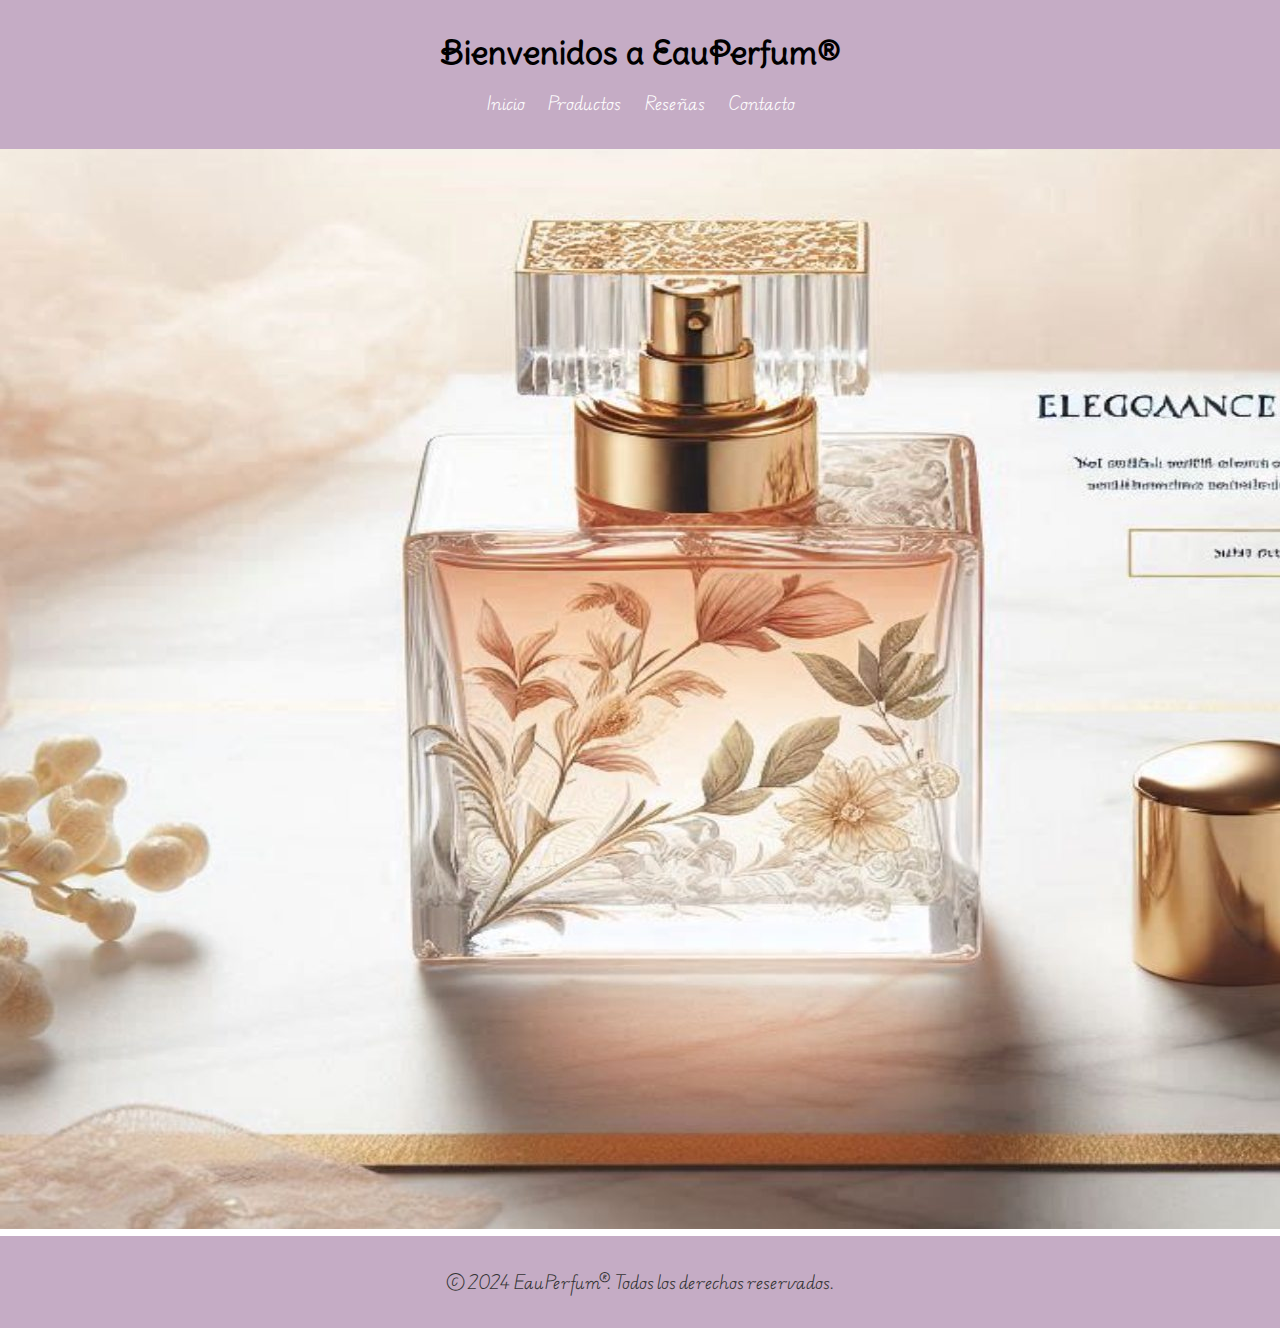
<file: index.html>
<!DOCTYPE html>
<html lang="es">
<head>
    <meta charset="UTF-8">
    <meta name="viewport" content="width=device-width, initial-scale=1.0">
    <title>EauPerfum®</title>
    <link rel="stylesheet" href="styles.css">
    <link rel="preconnect" href="https://fonts.googleapis.com">
    <link rel="preconnect" href="https://fonts.gstatic.com" crossorigin>
    <link href="https://fonts.googleapis.com/css2?family=Delius+Swash+Caps&family=Edu+AU+VIC+WA+NT+Pre:wght@400..700&display=swap" rel="stylesheet">
</head>
<body>
    <header>
        <h1>Bienvenidos a EauPerfum®</h1>
        <nav>
            <ul>
                <li><a href="index.html">Inicio</a></li>
                <li><a href="productos.html">Productos</a></li>
                <li><a href="resenas.html">Reseñas</a></li>
                <li><a href="contacto.html">Contacto</a></li>
            </ul>
        </nav>
    </header>

    <main>
        <section id="inicio">
            <img src="src/img/EuaPerfum perfume website image.png" alt="Imagen de bienvenida">
        </section>
    </main>

    <footer>
        <p>&copy; 2024 EauPerfum®. Todos los derechos reservados.</p>
    </footer>
</body>
</html>
</file>
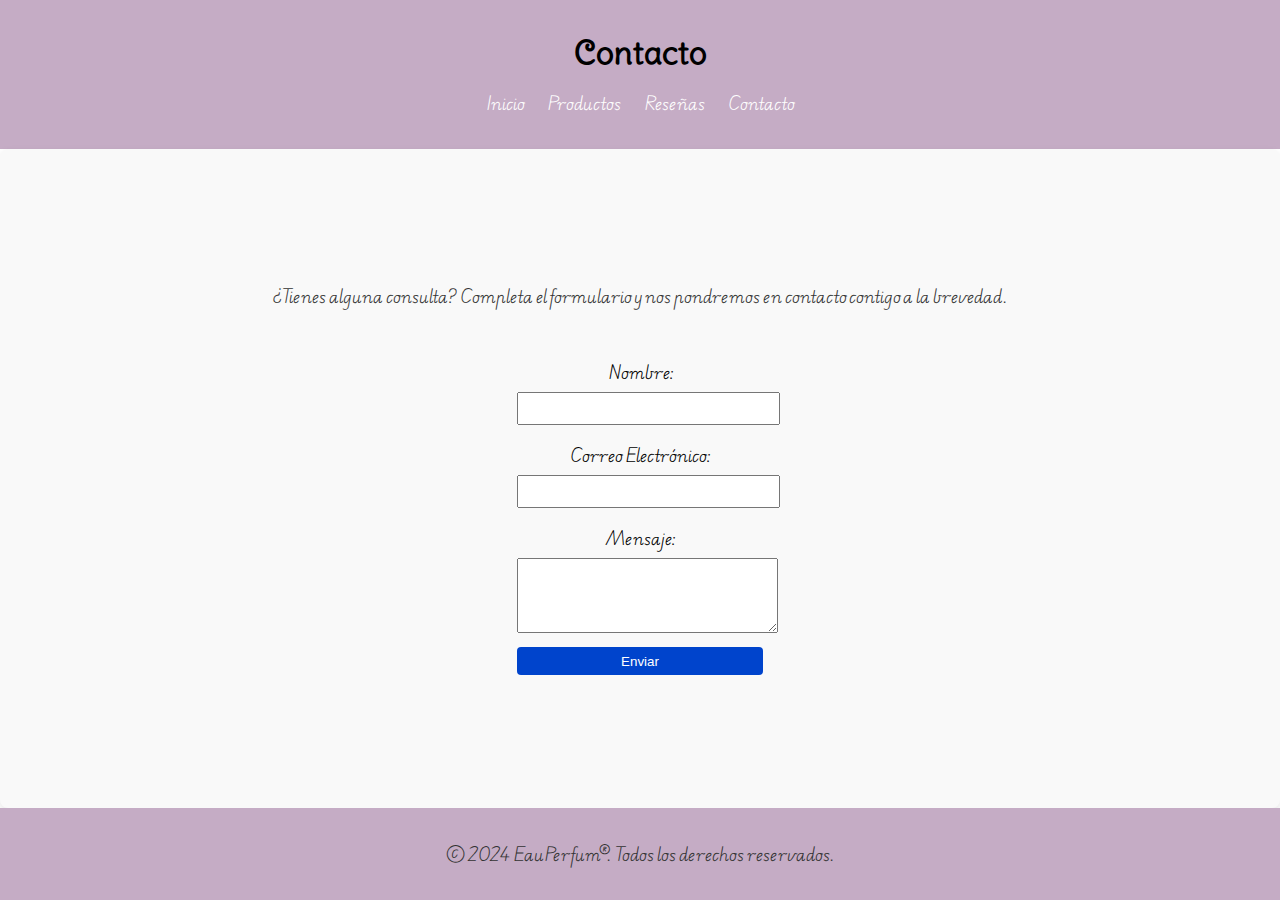
<file: contacto.html>
<!DOCTYPE html>
<html lang="es">
    <head>
        <meta charset="UTF-8">
        <meta name="viewport" content="width=device-width, initial-scale=1.0">
        <title>EauPerfum® Contacto</title>
        <link rel="stylesheet" href="styles.css">
        <link rel="preconnect" href="https://fonts.googleapis.com">
        <link rel="preconnect" href="https://fonts.gstatic.com" crossorigin>
        <link href="https://fonts.googleapis.com/css2?family=Delius+Swash+Caps&family=Edu+AU+VIC+WA+NT+Pre:wght@400..700&display=swap" rel="stylesheet">
    </head>
<body>
    <header>
        <h1>Contacto</h1>
        <nav>
            <ul>
                <li><a href="index.html">Inicio</a></li>
                <li><a href="productos.html">Productos</a></li>
                <li><a href="resenas.html">Reseñas</a></li>
                <li><a href="contacto.html">Contacto</a></li>
            </ul>
        </nav>
    </header>

    <main>
        <section id="contact-form">
            <p>¿Tienes alguna consulta? Completa el formulario y nos pondremos en contacto contigo a la brevedad.</p>
            <form action="https://formspree.io/f/mpwzrebq" method="POST">
                <label for="nombre">Nombre:</label>
                <input type="text" id="nombre" name="nombre" required>

                <label for="email">Correo Electrónico:</label>
                <input type="email" id="email" name="email" required>

                <label for="mensaje">Mensaje:</label>
                <textarea id="mensaje" name="mensaje" rows="4" required></textarea>

                <button type="submit">Enviar</button>
            </form>
        </section>
    </main>

    <footer>
        <p>&copy; 2024 EauPerfum®. Todos los derechos reservados.</p>
    </footer>
</body>
</html>
</file>
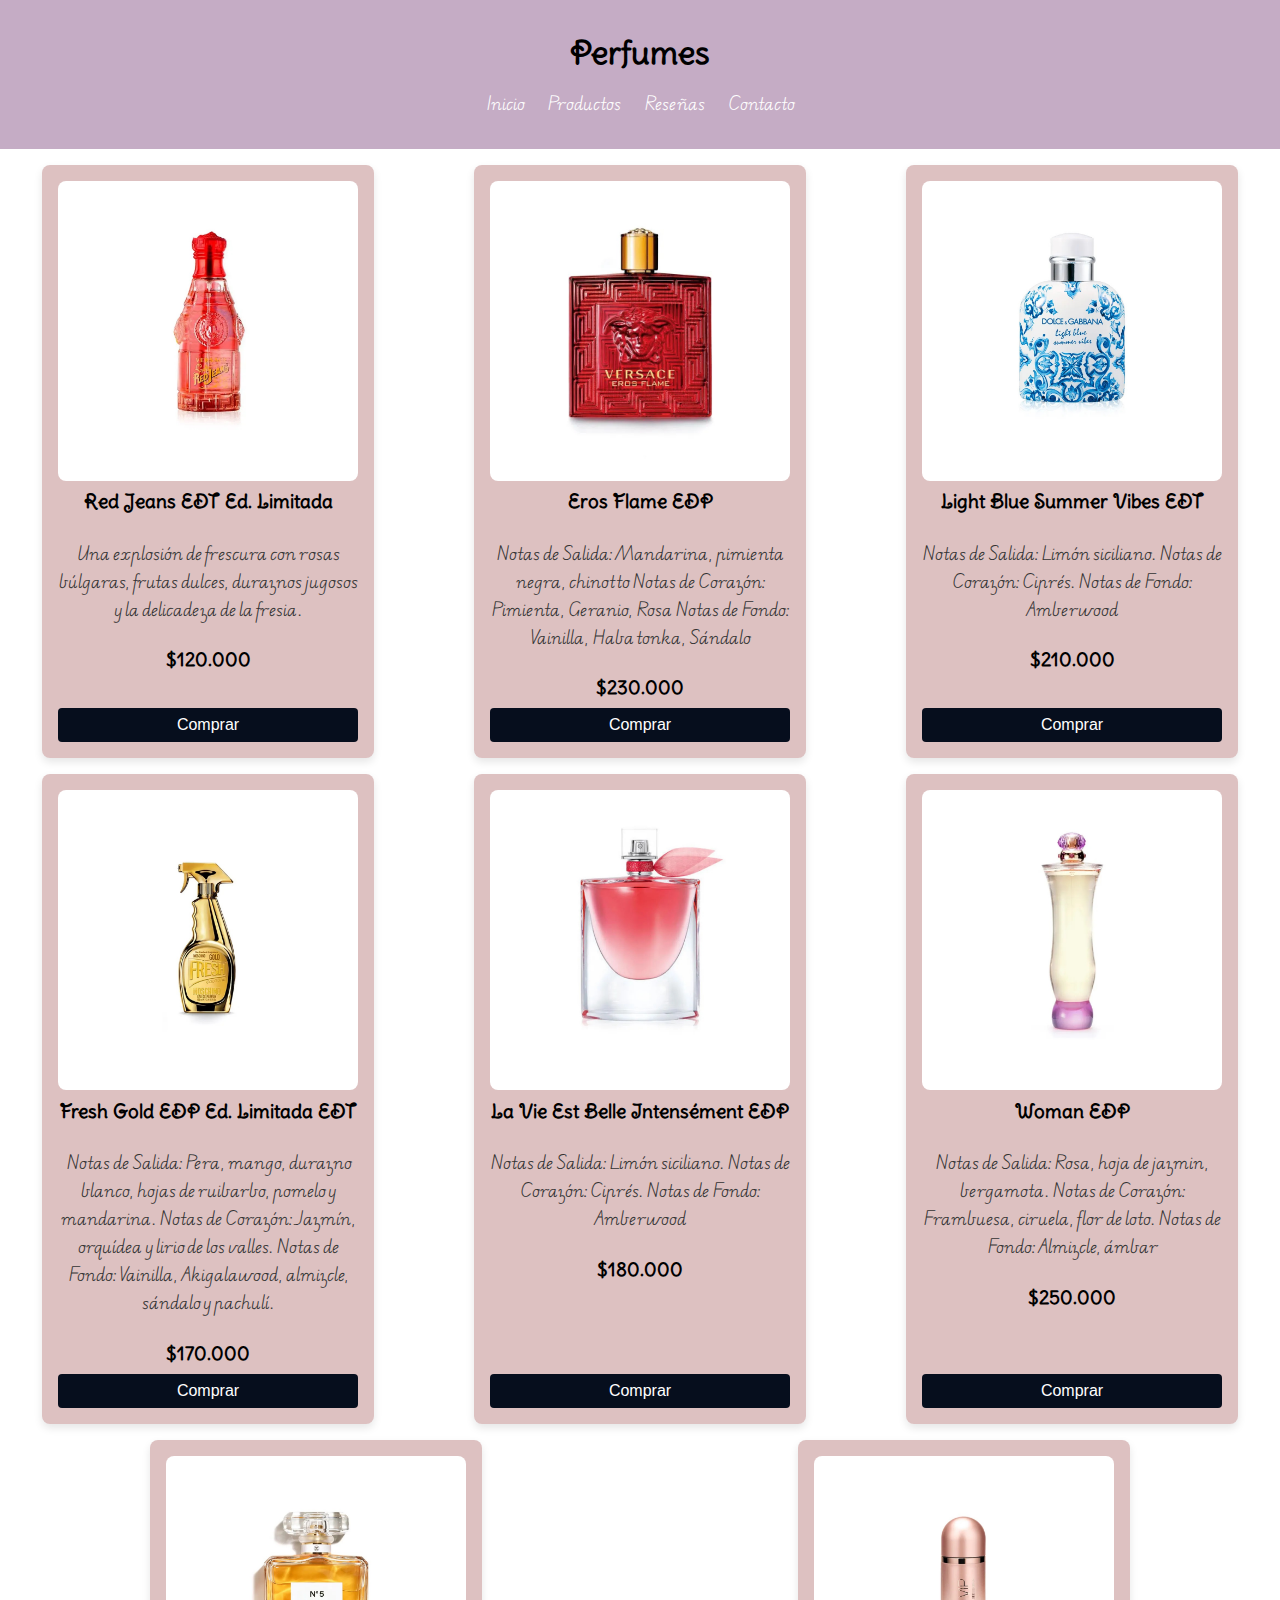
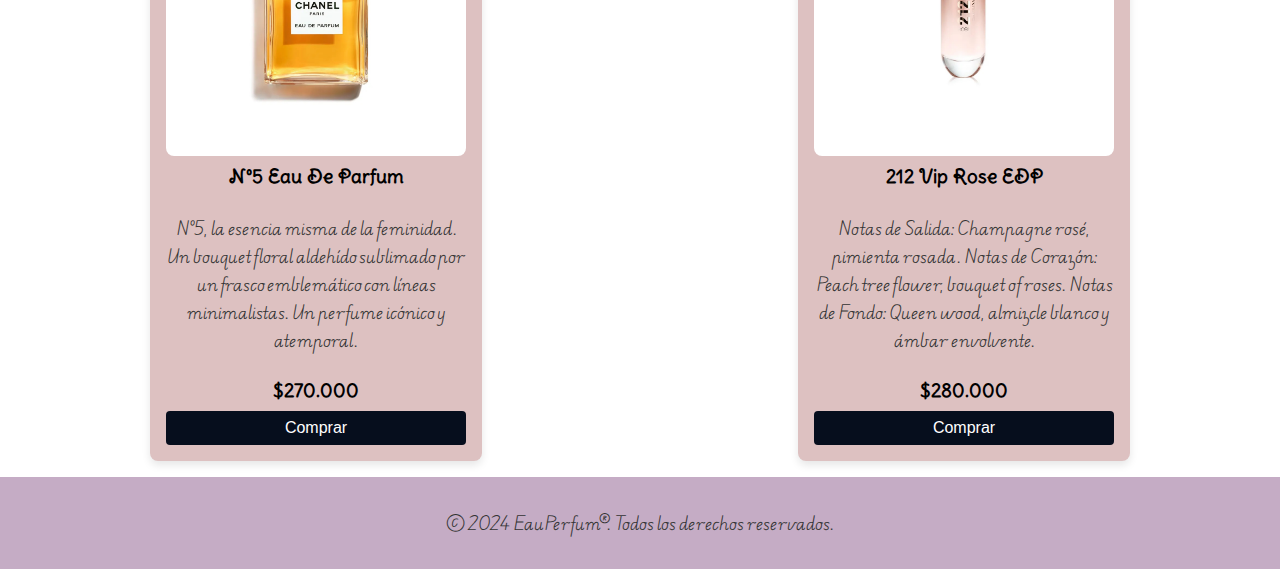
<file: productos.html>
<!DOCTYPE html>
<html lang="es">
    <head>
        <meta charset="UTF-8">
        <meta name="viewport" content="width=device-width, initial-scale=1.0">
        <title>EauPerfum® Productos</title>
        <link rel="stylesheet" href="styles.css">
        <link rel="preconnect" href="https://fonts.googleapis.com">
        <link rel="preconnect" href="https://fonts.gstatic.com" crossorigin>
        <link href="https://fonts.googleapis.com/css2?family=Delius+Swash+Caps&family=Edu+AU+VIC+WA+NT+Pre:wght@400..700&display=swap" rel="stylesheet">
    </head>
<body>
    <header>
        <h1>Perfumes</h1>
        <nav>
            <ul>
                <li><a href="index.html">Inicio</a></li>
                <li><a href="productos.html">Productos</a></li>
                <li><a href="resenas.html">Reseñas</a></li>
                <li><a href="contacto.html">Contacto</a></li>
            </ul>
        </nav>
    </header>

    <main>
        <section class="product-cards">
            <div class="card">
                <img src="src/img/Red Jeans EDT.jpg" alt="Producto 1">
                <h3>Red Jeans EDT Ed. Limitada</h3>
                <p>Una explosión de frescura con rosas búlgaras, frutas dulces, duraznos jugosos y la delicadeza de la fresia.</p>
                <H3>$120.000</H3>
                <button>Comprar</button>
            </div>
            <div class="card">
                <img src="src/img/Eros Flame EDP.jpg" alt="Producto 2">
                <h3>Eros Flame EDP</h3>
                <p>Notas de Salida: Mandarina, pimienta negra, chinotto
                    Notas de Corazón: Pimienta, Geranio, Rosa
                    Notas de Fondo: Vainilla, Haba tonka, Sándalo</p>
                <H3>$230.000</H3>
                <button>Comprar</button>
            </div>
            <div class="card">
                <img src="src/img/Light Blue Summer.jpg" alt="Producto 3">
                <h3>Light Blue Summer Vibes EDT</h3>
                <p>Notas de Salida: Limón siciliano.
                    Notas de Corazón: Ciprés.
                    Notas de Fondo: Amberwood</p>
                    <H3>$210.000</H3>
                    <button class="product">Comprar</button>
            </div>
            <div class="card">
                <img src="src/img/Fresh Gold EDP.jpg" alt="Producto 3">
                <h3>Fresh Gold EDP Ed. Limitada EDT</h3>
                <p>Notas de Salida: Pera, mango, durazno blanco, hojas de ruibarbo, pomelo y mandarina.
                    Notas de Corazón: Jazmín, orquídea y lirio de los valles.
                    Notas de Fondo: Vainilla, Akigalawood, almizcle, sándalo y pachulí.</p>
                    <H3>$170.000</H3>
                    <button>Comprar</button>
            </div>
            <div class="card">
                <img src="src/img/La Vie Est Bellle.jpg" alt="Producto 3">
                <h3>La Vie Est Belle Intensément EDP</h3>
                <p>Notas de Salida: Limón siciliano.
                    Notas de Corazón: Ciprés.
                    Notas de Fondo: Amberwood</p>
                    <H3>$180.000</H3>
                    <button>Comprar</button>
            </div>
            <div class="card">
                <img src="src/img/Woman EDP.jpg" alt="Producto 3">
                <h3>Woman EDP</h3>
                <p>Notas de Salida: Rosa, hoja de jazmin, bergamota.
                    Notas de Corazón: Frambuesa, ciruela, flor de loto.
                    Notas de Fondo: Almizcle, ámbar</p>
                    <H3>$250.000</H3>
                    <button>Comprar</button>
            </div>
            <div class="card">
                <img src="src/img/N°5 Eau De.jpg" alt="Producto 3">
                <h3>N°5 Eau De Parfum</h3>
                <p>N°5, la esencia misma de la feminidad. Un bouquet floral aldehído sublimado por un frasco emblemático con líneas minimalistas. Un perfume icónico y atemporal.</p>
                    <H3>$270.000</H3>
                    <button>Comprar</button>
            </div>
            <div class="card">
                <img src="src/img/212 Vip Rose EDP.jpg" alt="Producto 3">
                <h3>212 Vip Rose EDP</h3>
                <p>Notas de Salida: Champagne rosé, pimienta rosada.
                    Notas de Corazón: Peach tree flower, bouquet of roses.
                    Notas de Fondo: Queen wood, almizcle blanco y ámbar envolvente.</p>
                    <H3>$280.000</H3>
                    <button>Comprar</button>
            </div>
        </section>
    </main>

    <footer>
        <p>&copy; 2024 EauPerfum®. Todos los derechos reservados.</p>
    </footer>
</body>
</html>
</file>
<file: styles.css>
body {
    font-family: 'Edu AU VIC WA NT Pre', sans-serif;
    display: flex;
    flex-direction: column;
    min-height: 100vh;
    margin: 0;
}

main {
    flex: 1;
    display: flex;
    flex-direction: column;
}

header {
    background-color: #c5acc5;
    color: rgb(0, 0, 0);
    padding: 1em;
    text-align: center;
}

nav ul {
    list-style-type: none;
    padding: 0;
}

nav ul li {
    display: inline;
    margin: 0 10px;
}

nav ul li a {
    color: white;
    text-decoration: none;
}

/* productos */
.product-cards {
    display: flex;
    gap: 1em;
    flex-wrap: wrap;
    justify-content: space-around;
    padding-top: 1em;
    padding-bottom: 1em;
}

.card {
    background-color: #ddc1c1;
    padding: 1em;
    border-radius: 8px;
    box-shadow: 0 4px 8px rgba(0, 0, 0, 0.1);
    width: 300px;
    text-align: center;
    display: flex;
    flex-direction: column;
    justify-content: space-between;
}

.card img {
    width: 100%;
    height: auto;
    border-radius: 8px;
}
.card button {
    background-color: #060e1d;
    color: white;
    border: none;
    padding: 0.5em;
    border-radius: 4px;
    cursor: pointer;
    font-size: 1em;
    margin-top: auto; 
}

/* contacto */
form {
    max-width: 400px;
    margin: 0 auto;
    padding: 1em;
}

label {
    display: block;
    margin-top: 1em;
}

input, textarea, button {
    width: 100%;
    padding: 0.5em;
    margin-top: 0.5em;
}

button {
    background-color: #0044cc;
    color: white;
    border: none;
    border-radius: 4px;
    padding: 0.5em;
}

/* Responsivo */
@media (max-width: 768px) {
    .product-cards {
        flex-direction: column;
        align-items: center;
    }

    form {
        padding: 1em;
    }
}

footer {
    background-color: #c5acc5;
    color: white;
    text-align: center;
    padding: 1em;
}


/* reseñas */
.reviews-grid {
    display: grid;
    grid-template-columns: repeat(auto-fit, minmax(200px, 1fr));
    gap: 1em;
    padding: 2em;
    background-color: #f0f8ff;
}

.review {
    background-color: #fff;
    padding: 1em;
    border-radius: 8px;
    box-shadow: 0 4px 8px rgba(0, 0, 0, 0.1);
    text-align: center;
}
.review img {
    width: 60px;
    height: 60px;
    border-radius: 50%;
    object-fit: cover;
}

.review-details {
    flex: 1;
}

.review h3 {
    margin: 0;
    font-size: 1.1em;
    color: #333;
}

.review-date {
    font-size: 0.9em;
    color: #888;
}

.stars {
    color: #FFD700; 
    font-size: 1em;
    margin: 0.5em 0;
}

.review-text {
    margin: 0.5em 0 0 0;
    font-size: 0.95em;
    line-height: 1.4;
    color: #555;
}

#contact-form {
    display: flex;
    flex-direction: column;
    align-items: center;
    justify-content: center;
    text-align: center;
    padding: 2em 0; 
    background-color: #f9f9f9;
    border-radius: 8px;
    box-shadow: 0 4px 8px rgba(0, 0, 0, 0.1);
    margin: 0; 
    flex: 1; 
}

h1, h2, h3, h4, h5, h6 {
    font-family: 'Delius Swash Caps', cursive; 
    font-weight: 700; 
    margin: 0.5em 0;
}


p {
    font-size: 1rem;
    color: #333; 
}
</file>
